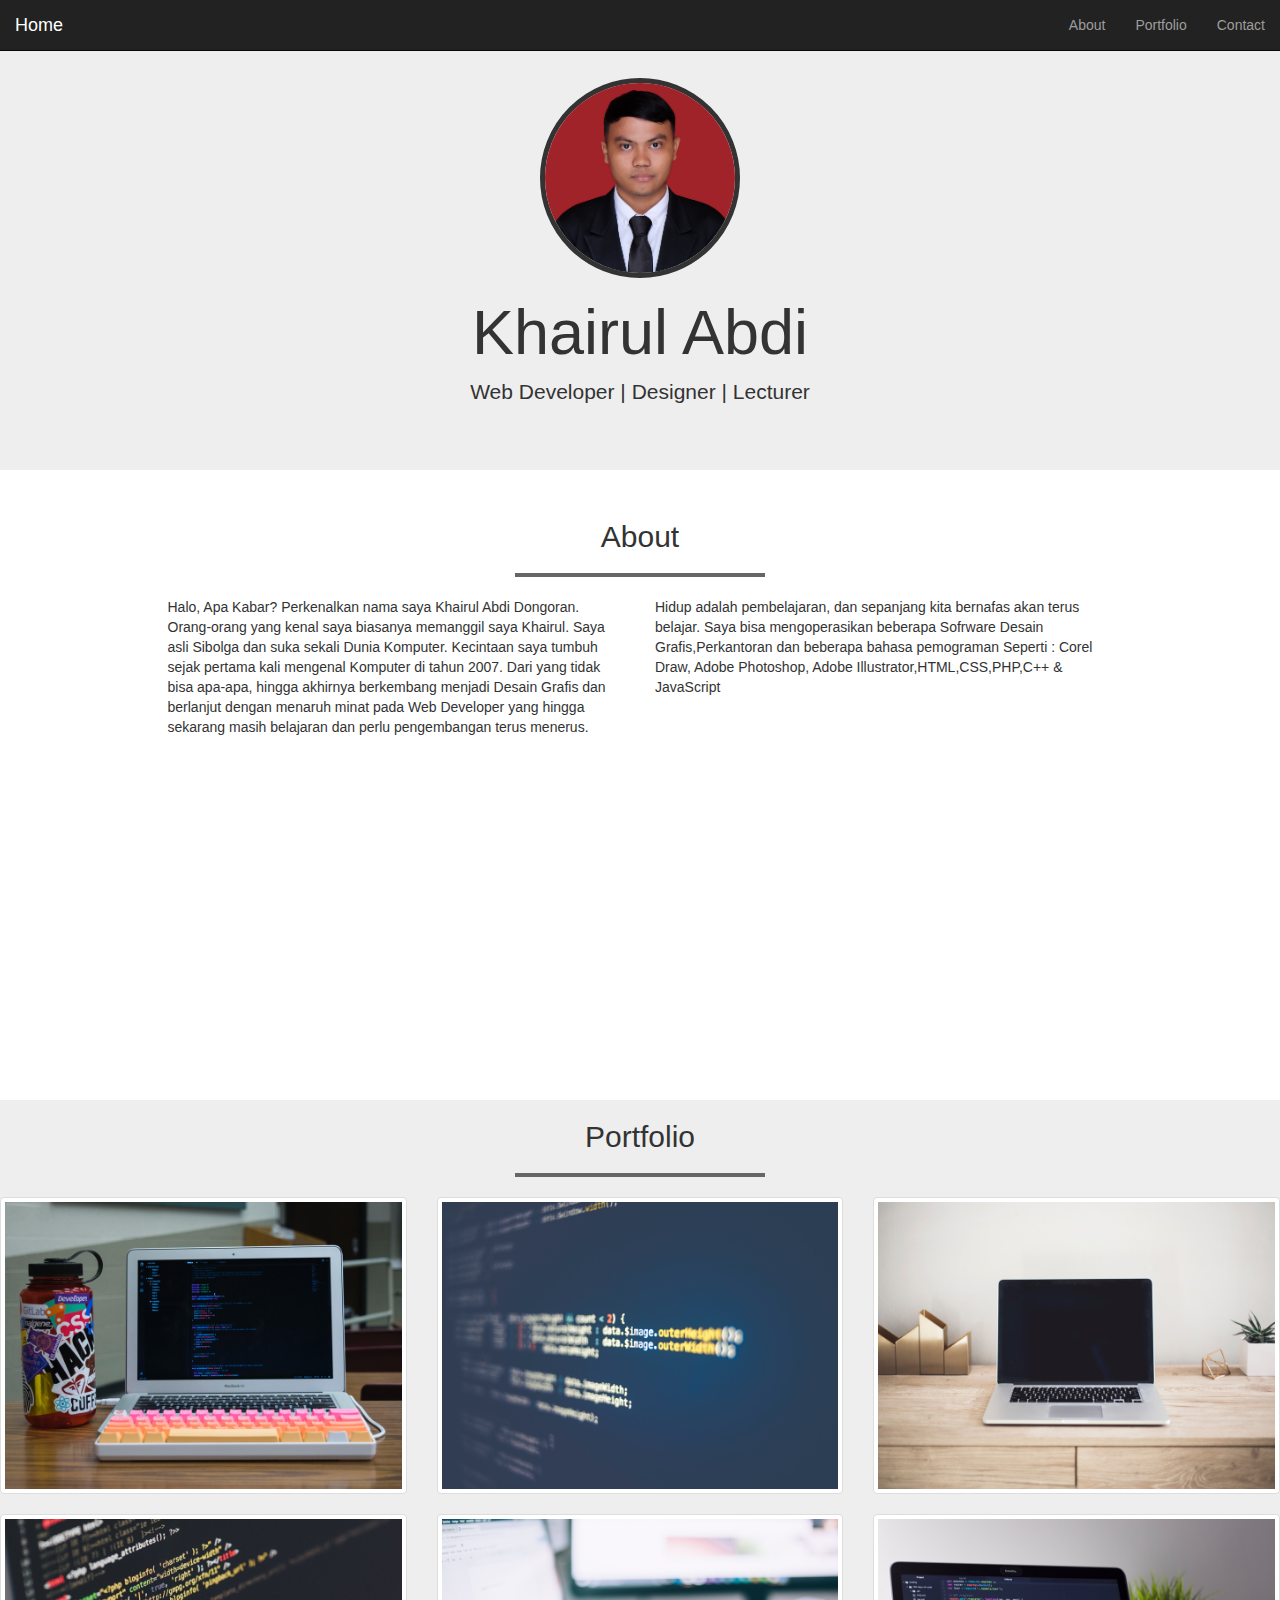
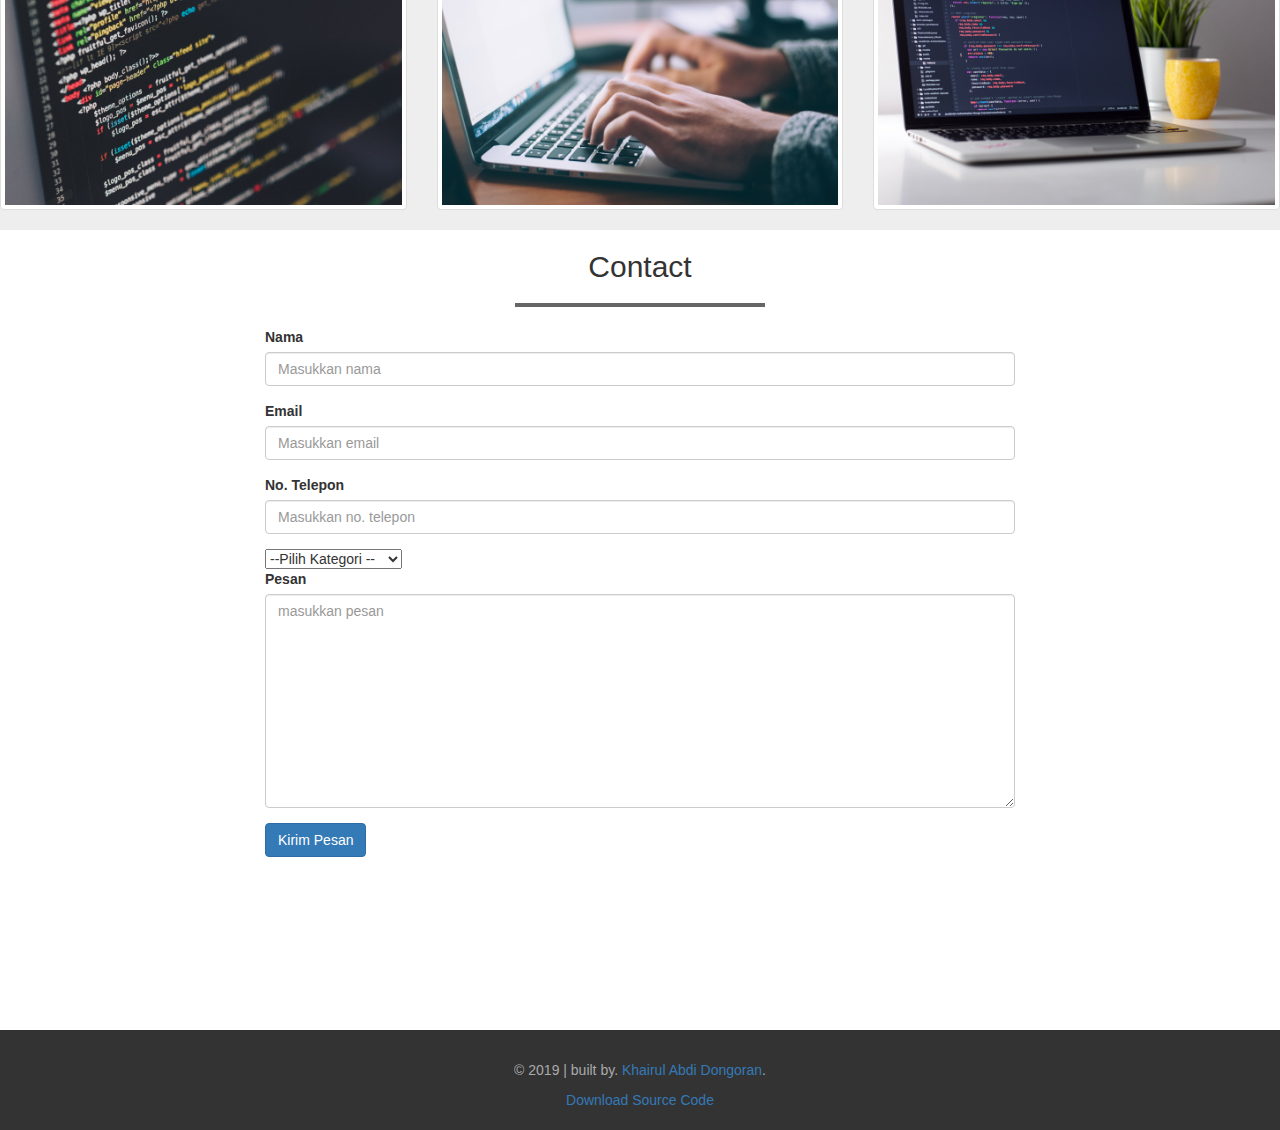
<file: isi/index.html>
<!DOCTYPE html>
<html lang="en" id="home">

<head>
    <meta charset="utf-8">
    <meta http-equiv="X-UA-Compatible" content="IE=edge">
    <meta name="viewport" content="width=device-width, initial-scale=1">
    <!-- The above 3 meta tags *must* come first in the head; any other head content must come *after* these tags -->
    <title>My Portfolio</title>

    <!-- Bootstrap -->
    <link href="css/bootstrap.min.css" rel="stylesheet">
    <link rel="stylesheet" href="css/style.css">

    <!-- HTML5 shim and Respond.js for IE8 support of HTML5 elements and media queries -->
    <!-- WARNING: Respond.js doesn't work if you view the page via file:// -->
    <!--[if lt IE 9]>
        <script src="https://oss.maxcdn.com/html5shiv/3.7.3/html5shiv.min.js"></script>
        <script src="https://oss.maxcdn.com/respond/1.4.2/respond.min.js"></script>
        <![endif]-->
</head>

<body>


    <!--navbar  -->
    <nav class="navbar navbar-inverse navbar-fixed-top">
        <div class="container-fluid">
            <div class="navbar-header">
                <button type="button" class="navbar-toggle collapsed" data-toggle="collapse" data-target="#bs-example-navbar-collapse-1"
                    aria-expanded="false">
                    <span class="sr-only">Toggle navigation</span>
                    <span class="icon-bar"></span>
                    <span class="icon-bar"></span>
                    <span class="icon-bar"></span>
                </button>

                <a href="../index.html" class="navbar-brand page-scroll">Home</a>
            </div>

            <div class="collapse navbar-collapse" id="bs-example-navbar-collapse-1">
                <ul class="nav navbar-nav navbar-right">
                    <li><a href="#about" class="page-scroll">About</a></li>
                    <li><a href="#portfolio" class="page-scroll">Portfolio</a></li>
                    <li><a href="#contact" class="page-scroll">Contact</a></li>
                </ul>
            </div>


        </div>
    </nav>
    <!-- akhir navbar -->


    <!-- Jumbotron -->
    <div class="jumbotron text-center">
        <img src="img/a.jpg" class="img-circle">
        <h1>Khairul Abdi</h1>
        <p>Web Developer | Designer | Lecturer</p>
    </div>
    <!-- Akhir Jumbotron -->

    <!-- about -->
    <section class="about" id="about">
        <div class="container">
            <div class="row">
                <div class="col-sm-12">
                    <h2 class="text-center">About</h2>
                    <hr>
                </div>
            </div>
            <div class="row">
                <div class="col-sm-5 col-sm-offset-1">
                    <p>Halo, Apa Kabar? Perkenalkan nama saya Khairul Abdi Dongoran. Orang-orang yang kenal
                        saya
                        biasanya
                        memanggil saya Khairul. Saya asli Sibolga dan suka sekali Dunia Komputer. Kecintaan
                        saya tumbuh
                        sejak pertama kali mengenal Komputer di tahun 2007.
                        Dari yang tidak bisa apa-apa, hingga akhirnya berkembang menjadi Desain Grafis dan
                        berlanjut
                        dengan menaruh minat pada
                        Web Developer yang hingga sekarang masih belajaran dan perlu pengembangan terus
                        menerus.</p>
                </div>
                <div class="col-sm-5">
                    <p>Hidup adalah pembelajaran, dan sepanjang kita bernafas akan terus belajar. Saya bisa
                        mengoperasikan beberapa Sofrware
                        Desain Grafis,Perkantoran dan beberapa bahasa pemograman Seperti : Corel Draw, Adobe
                        Photoshop,
                        Adobe Illustrator,HTML,CSS,PHP,C++ & JavaScript</p>
                </div>
            </div>
        </div>
    </section>

    <!-- Akhir About -->

    <!-- Portfolio -->
    <section class="portfolio" id="portfolio">
        <div class="container">
            <div class="row">
                <div class="col-sm-12 text-center">
                    <h2>Portfolio</h2>
                    <hr>
                </div>
            </div>
        </div>
        <div class="row">
            <div class="col-sm-4">
                <a href="" class="thumbnail">
                    <img src="img/portfolio/1.png">
                </a>
            </div>
            <div class="col-sm-4">
                <a href="" class="thumbnail">
                    <img src="img/portfolio/2.png">
                </a>
            </div>
            <div class="col-sm-4">
                <a href="" class="thumbnail">
                    <img src="img/portfolio/3.png">
                </a>
            </div>
            <div class="col-sm-4">
                <a href="" class="thumbnail">
                    <img src="img/portfolio/4.png">
                </a>
            </div>
            <div class="col-sm-4">
                <a href="" class="thumbnail">
                    <img src="img/portfolio/5.png">
                </a>
            </div>
            <div class="col-sm-4">
                <a href="" class="thumbnail">
                    <img src="img/portfolio/6.png">
                </a>
            </div>
        </div>
    </section>
    <!-- Akhir Portfolio -->

    <!-- contact -->
    <section class="contact" id="contact">
        <div class="container">
            <div class="row">
                <div class="col-sm-12 text-center">
                    <h2>Contact</h2>
                    <hr>
                </div>
            </div>
            <div class="row">
                <div class="col-sm-8 col-sm-offset-2">
                    <form>
                        <div class="form-group">
                            <label for="nama">Nama</label>
                            <input type="text" id="nama" class="form-control" placeholder="Masukkan nama">
                        </div>
                        <div class="form-group">
                            <label for="email">Email</label>
                            <input type="email" id="email" class="form-control" placeholder="Masukkan email">
                        </div>
                        <div class="form-group">
                            <label for="telp">No. Telepon</label>
                            <input type="tel" id="telp" class="form-control" placeholder="Masukkan no. telepon">
                        </div>
                        <select class="from-control">
                            <option>--Pilih Kategori --</option>
                            <option>Web Design</option>
                            <option>Web Development</option>
                        </select>

                        <div class="form-group">
                            <label for="pesan">Pesan</label>
                            <textarea class="form-control" rows="10" placeholder="masukkan pesan"></textarea>
                        </div>
                        <button type="sumbit" class="btn btn-primary ">Kirim Pesan</button>
                    </form>
                </div>
            </div>
        </div>
    </section>
    <!-- akhir contact -->

    <!-- footer -->
    <footer>
        <div class="container text-center">
            <div class="row">
                <div class="col-sm-12">
                    <p>&copy; 2019 | built by. <a href="https://github.com/khairul-abdi">Khairul Abdi Dongoran</a>.</p>
                </div>
            </div>
            <div class="row">
                <div class="col-sm-12">
                    <a href="https://github.com/khairul-abdi">Download Source Code</a>
                </div>
            </div>
        </div>
    </footer>
    <!-- akhir footer -->



    <!-- jQuery (necessary for Bootstrap's JavaScript plugins) -->
    <script src="js/jquery-3.3.1.min.js"></script>
    <!-- Include all compiled plugins (below), or include individual files as needed -->
    <script src="js/bootstrap.min.js"></script>
    <script src="js/script.js"></script>
</body>

</html>
</file>
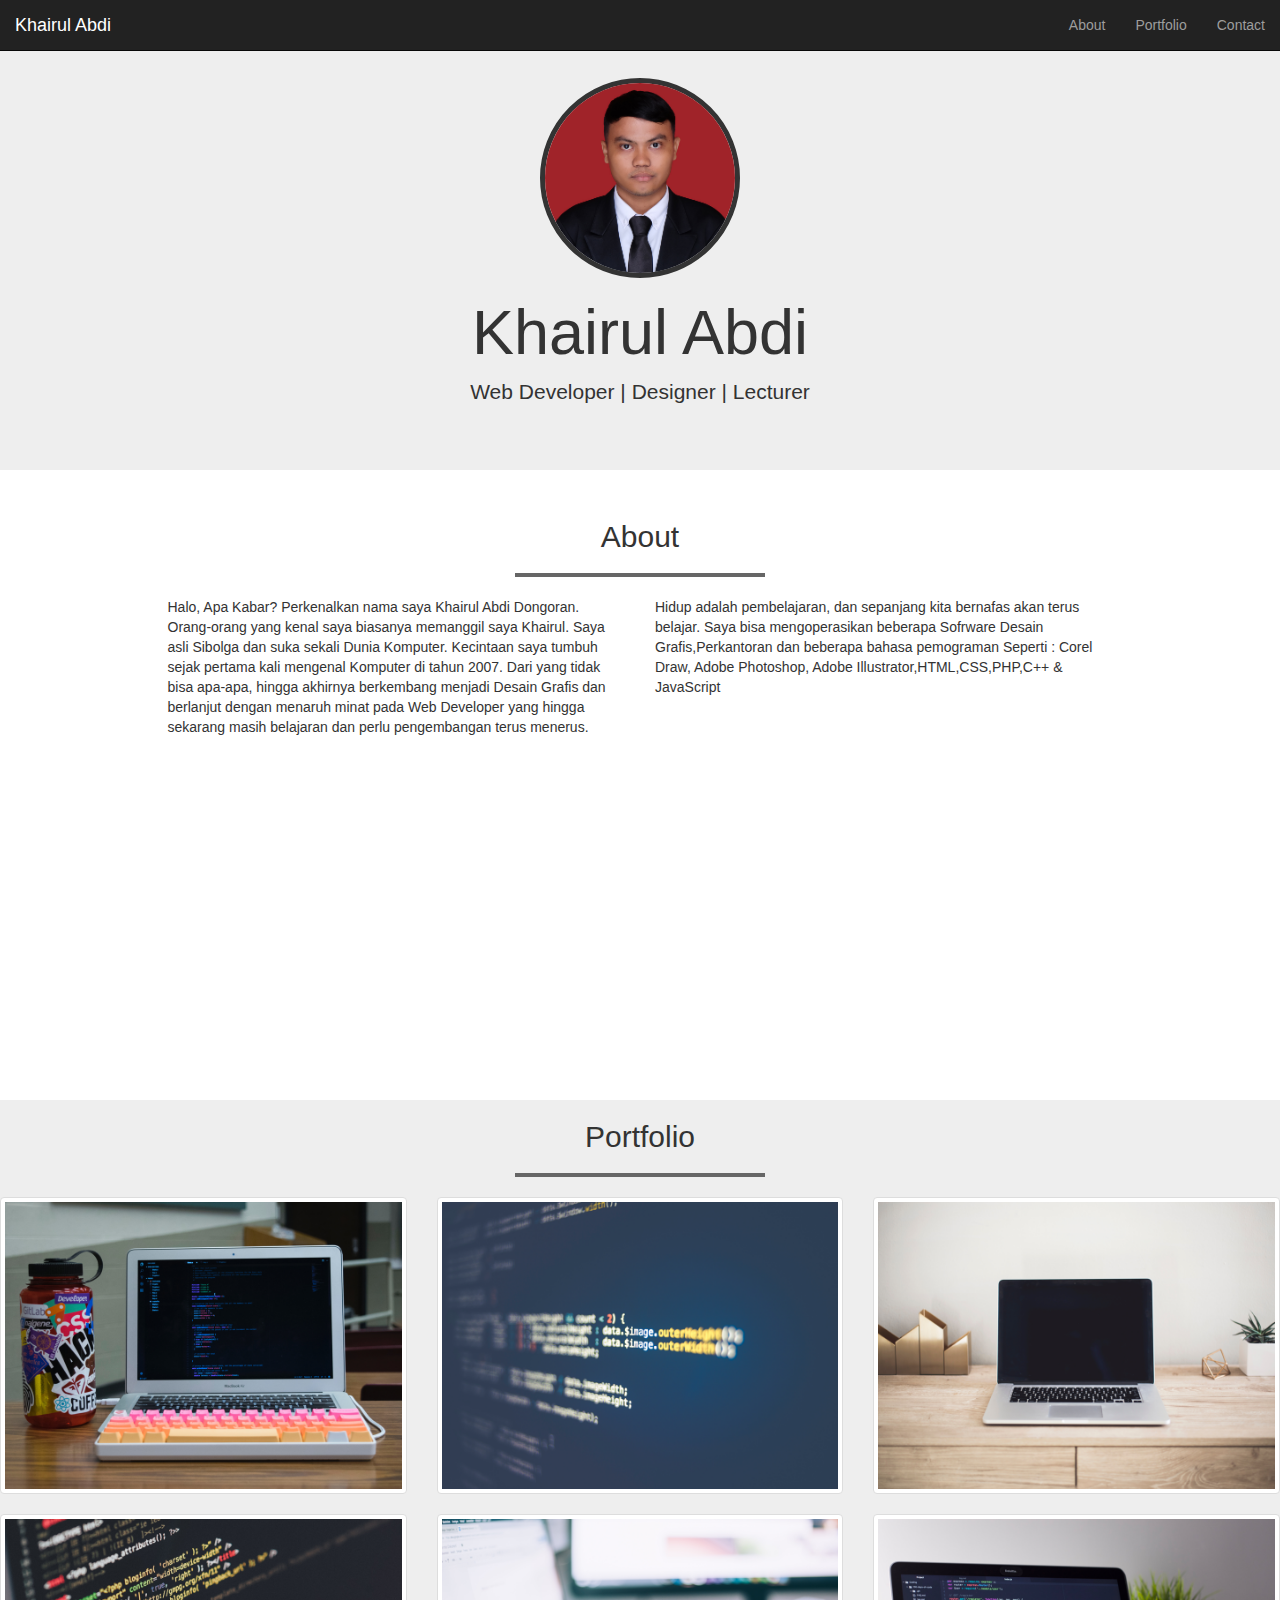
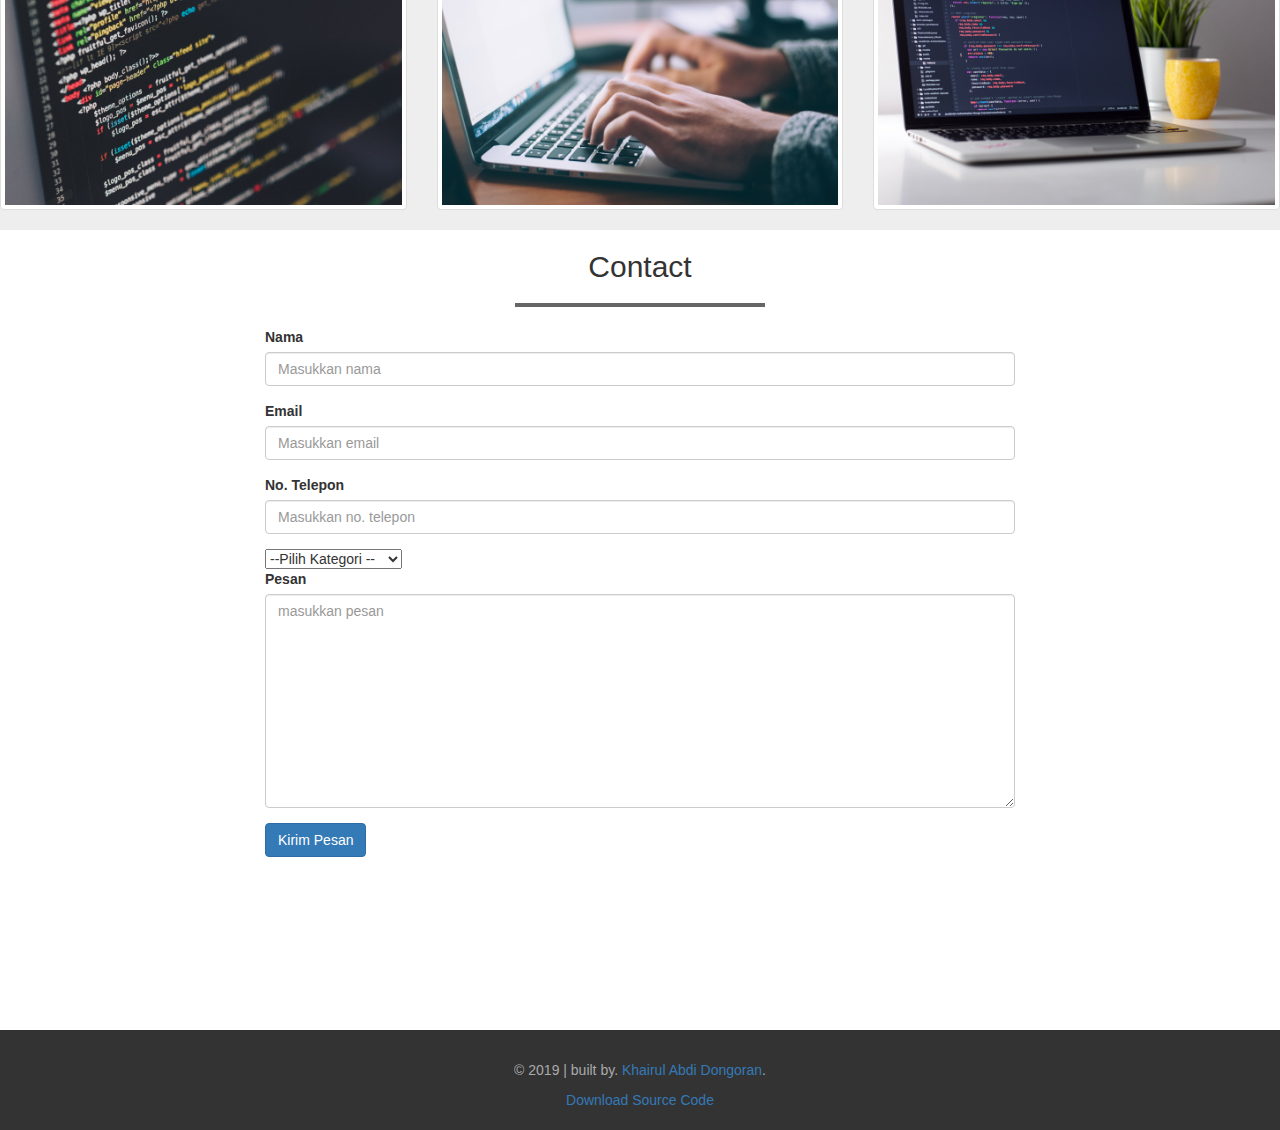
<file: isi/isi1.html>
<!DOCTYPE html>
<html lang="en" id="home">

<head>
    <meta charset="utf-8">
    <meta http-equiv="X-UA-Compatible" content="IE=edge">
    <meta name="viewport" content="width=device-width, initial-scale=1">
    <!-- The above 3 meta tags *must* come first in the head; any other head content must come *after* these tags -->
    <title>My Portfolio</title>

    <!-- Bootstrap -->
    <link href="css/bootstrap.min.css" rel="stylesheet">
    <link rel="stylesheet" href="css/style.css">

    <!-- HTML5 shim and Respond.js for IE8 support of HTML5 elements and media queries -->
    <!-- WARNING: Respond.js doesn't work if you view the page via file:// -->
    <!--[if lt IE 9]>
        <script src="https://oss.maxcdn.com/html5shiv/3.7.3/html5shiv.min.js"></script>
        <script src="https://oss.maxcdn.com/respond/1.4.2/respond.min.js"></script>
        <![endif]-->
</head>

<body>


    <!--navbar  -->
    <nav class="navbar navbar-inverse navbar-fixed-top">
        <div class="container-fluid">
            <div class="navbar-header">
                <button type="button" class="navbar-toggle collapsed" data-toggle="collapse" data-target="#bs-example-navbar-collapse-1"
                    aria-expanded="false">
                    <span class="sr-only">Toggle navigation</span>
                    <span class="icon-bar"></span>
                    <span class="icon-bar"></span>
                    <span class="icon-bar"></span>
                </button>

                <a href="../index.html" class="navbar-brand page-scroll">Khairul Abdi</a>
            </div>

            <div class="collapse navbar-collapse" id="bs-example-navbar-collapse-1">
                <ul class="nav navbar-nav navbar-right">
                    <li><a href="#about" class="page-scroll">About</a></li>
                    <li><a href="#portfolio" class="page-scroll">Portfolio</a></li>
                    <li><a href="#contact" class="page-scroll">Contact</a></li>
                </ul>
            </div>


        </div>
    </nav>
    <!-- akhir navbar -->


    <!-- Jumbotron -->
    <div class="jumbotron text-center">
        <img src="img/a.jpg" class="img-circle">
        <h1>Khairul Abdi</h1>
        <p>Web Developer | Designer | Lecturer</p>
    </div>
    <!-- Akhir Jumbotron -->

    <!-- about -->
    <section class="about" id="about">
        <div class="container">
            <div class="row">
                <div class="col-sm-12">
                    <h2 class="text-center">About</h2>
                    <hr>
                </div>
            </div>
            <div class="row">
                <div class="col-sm-5 col-sm-offset-1">
                    <p>Halo, Apa Kabar? Perkenalkan nama saya Khairul Abdi Dongoran. Orang-orang yang kenal
                        saya
                        biasanya
                        memanggil saya Khairul. Saya asli Sibolga dan suka sekali Dunia Komputer. Kecintaan
                        saya tumbuh
                        sejak pertama kali mengenal Komputer di tahun 2007.
                        Dari yang tidak bisa apa-apa, hingga akhirnya berkembang menjadi Desain Grafis dan
                        berlanjut
                        dengan menaruh minat pada
                        Web Developer yang hingga sekarang masih belajaran dan perlu pengembangan terus
                        menerus.</p>
                </div>
                <div class="col-sm-5">
                    <p>Hidup adalah pembelajaran, dan sepanjang kita bernafas akan terus belajar. Saya bisa
                        mengoperasikan beberapa Sofrware
                        Desain Grafis,Perkantoran dan beberapa bahasa pemograman Seperti : Corel Draw, Adobe
                        Photoshop,
                        Adobe Illustrator,HTML,CSS,PHP,C++ & JavaScript</p>
                </div>
            </div>
        </div>
    </section>

    <!-- Akhir About -->

    <!-- Portfolio -->
    <section class="portfolio" id="portfolio">
        <div class="container">
            <div class="row">
                <div class="col-sm-12 text-center">
                    <h2>Portfolio</h2>
                    <hr>
                </div>
            </div>
        </div>
        <div class="row">
            <div class="col-sm-4">
                <a href="" class="thumbnail">
                    <img src="img/portfolio/1.png">
                </a>
            </div>
            <div class="col-sm-4">
                <a href="" class="thumbnail">
                    <img src="img/portfolio/2.png">
                </a>
            </div>
            <div class="col-sm-4">
                <a href="" class="thumbnail">
                    <img src="img/portfolio/3.png">
                </a>
            </div>
            <div class="col-sm-4">
                <a href="" class="thumbnail">
                    <img src="img/portfolio/4.png">
                </a>
            </div>
            <div class="col-sm-4">
                <a href="" class="thumbnail">
                    <img src="img/portfolio/5.png">
                </a>
            </div>
            <div class="col-sm-4">
                <a href="" class="thumbnail">
                    <img src="img/portfolio/6.png">
                </a>
            </div>
        </div>
    </section>
    <!-- Akhir Portfolio -->

    <!-- contact -->
    <section class="contact" id="contact">
        <div class="container">
            <div class="row">
                <div class="col-sm-12 text-center">
                    <h2>Contact</h2>
                    <hr>
                </div>
            </div>
            <div class="row">
                <div class="col-sm-8 col-sm-offset-2">
                    <form>
                        <div class="form-group">
                            <label for="nama">Nama</label>
                            <input type="text" id="nama" class="form-control" placeholder="Masukkan nama">
                        </div>
                        <div class="form-group">
                            <label for="email">Email</label>
                            <input type="email" id="email" class="form-control" placeholder="Masukkan email">
                        </div>
                        <div class="form-group">
                            <label for="telp">No. Telepon</label>
                            <input type="tel" id="telp" class="form-control" placeholder="Masukkan no. telepon">
                        </div>
                        <select class="from-control">
                            <option>--Pilih Kategori --</option>
                            <option>Web Design</option>
                            <option>Web Development</option>
                        </select>

                        <div class="form-group">
                            <label for="pesan">Pesan</label>
                            <textarea class="form-control" rows="10" placeholder="masukkan pesan"></textarea>
                        </div>
                        <button type="sumbit" class="btn btn-primary ">Kirim Pesan</button>
                    </form>
                </div>
            </div>
        </div>
    </section>
    <!-- akhir contact -->

    <!-- footer -->
    <footer>
        <div class="container text-center">
            <div class="row">
                <div class="col-sm-12">
                    <p>&copy; 2019 | built by. <a href="https://github.com/khairul-abdi">Khairul Abdi Dongoran</a>.</p>
                </div>
            </div>
            <div class="row">
                <div class="col-sm-12">
                    <a href="https://github.com/khairul-abdi">Download Source Code</a>
                </div>
            </div>
        </div>
    </footer>
    <!-- akhir footer -->



    <!-- jQuery (necessary for Bootstrap's JavaScript plugins) -->
    <script src="js/jquery-3.3.1.min.js"></script>
    <!-- Include all compiled plugins (below), or include individual files as needed -->
    <script src="js/bootstrap.min.js"></script>
    <script src="js/script.js"></script>
</body>

</html>
</file>
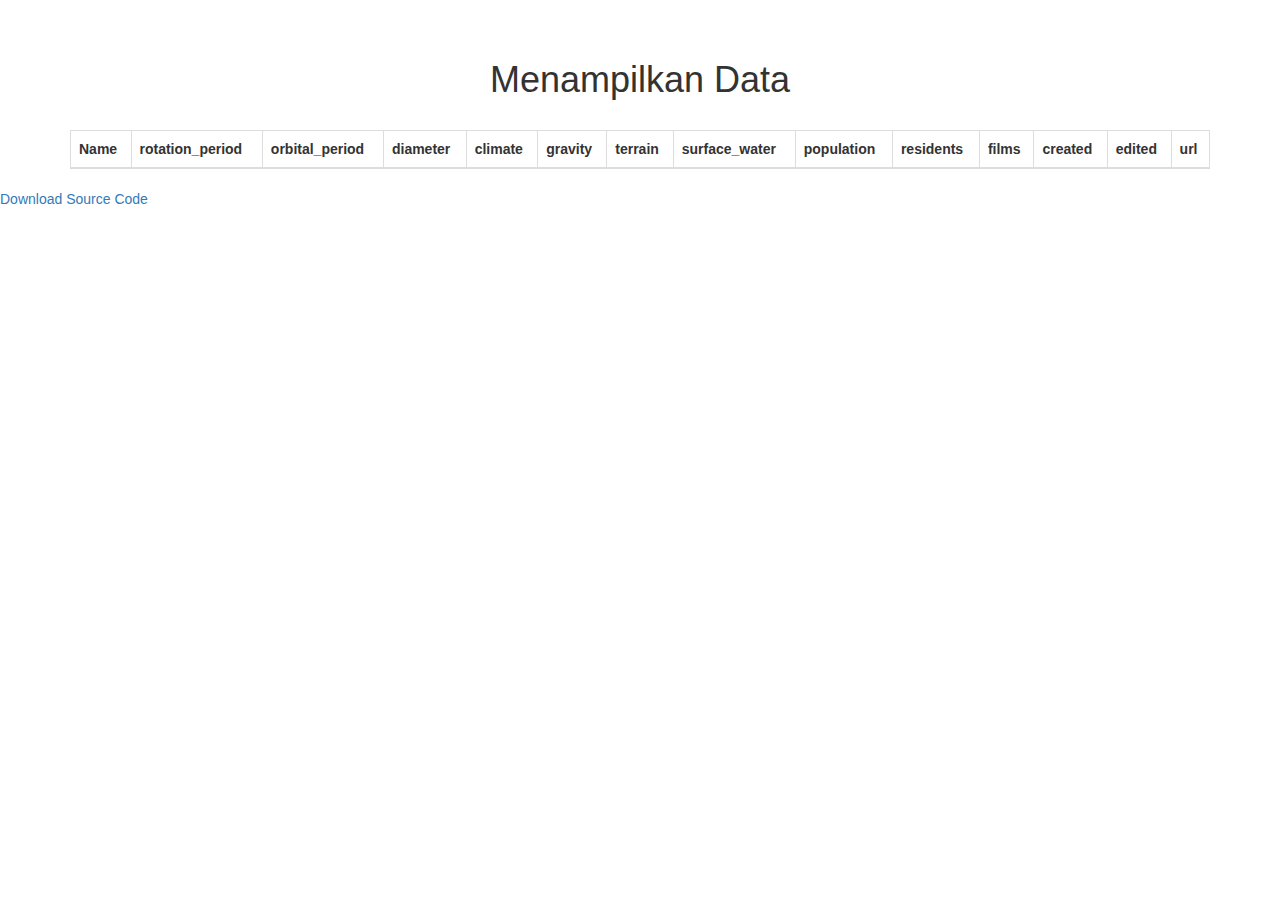
<file: isi/json/bismillah2.html>
<!DOCTYPE html>
<html>

<head>
    <title>Data Table</title>
    <link rel="stylesheet" href="https://maxcdn.bootstrapcdn.com/bootstrap/3.3.6/css/bootstrap.min.css" />
    <script src="https://maxcdn.bootstrapcdn.com/bootstrap/3.3.6/js/bootstrap.min.js"></script>
    <script src="https://code.jquery.com/jquery-3.3.1.js" integrity="sha256-2Kok7MbOyxpgUVvAk/HJ2jigOSYS2auK4Pfzbm7uH60="
        crossorigin="anonymous"></script>
    <!-- <script src="https://ajax.googleapis.com/ajax/libs/jquery/2.2.0/jquery.min.js"></script> -->
    <link rel="stylesheet" type="text/css" href="https://cdn.datatables.net/r/bs-3.3.5/jq-2.1.4,dt-1.10.8/datatables.min.css" />
    <script type="text/javascript" src="https://cdn.datatables.net/r/bs-3.3.5/jqc-1.11.3,dt-1.10.8/datatables.min.js"></script>
</head>

<body>
    <br /><br />
    <div class="container">
        <h1 align="center">Menampilkan Data </h3><br />
            <table id="data-table" class="table table-bordered">
                <thead>
                    <tr>
                        <th>Name</th>
                        <th>rotation_period</th>
                        <th>orbital_period</th>
                        <th>diameter</th>
                        <th>climate</th>
                        <th>gravity</th>
                        <th>terrain</th>
                        <th>surface_water</th>
                        <th>population</th>
                        <th>residents</th>
                        <th>films</th>
                        <th>created</th>
                        <th>edited</th>
                        <th>url</th>
                    </tr>
                </thead>
            </table>
    </div>

    <div class="row">
        <div class="col-sm-12">
            <a href="https://github.com/khairul-abdi">Download Source Code</a>
        </div>
    </div>


    <script src="scriptbismillah.js"></script>
</body>

</html>
</file>
<file: isi/css/style.css>
html {
    position: relative;
}

body {
    margin-bottom: 100px;
    margin-top: 30px;
}

.jumbotron img {
    width: 200px;
    border: 5px solid;
}

hr {
    width: 250px;
    border-top: 4px solid #666;
}

section {
    min-height: 600px;
}

.portfolio {
    background-color: #eee;
}

.contact {
    min-height: 800px;
}

footer {
    position: absolute;
    bottom: 0;
    width: 100%;
    height: 100px;
    background-color: #333;
    padding-top: 30px;

}

footer p {
    color: #aaa;
    font-size: 1em;
}
</file>
